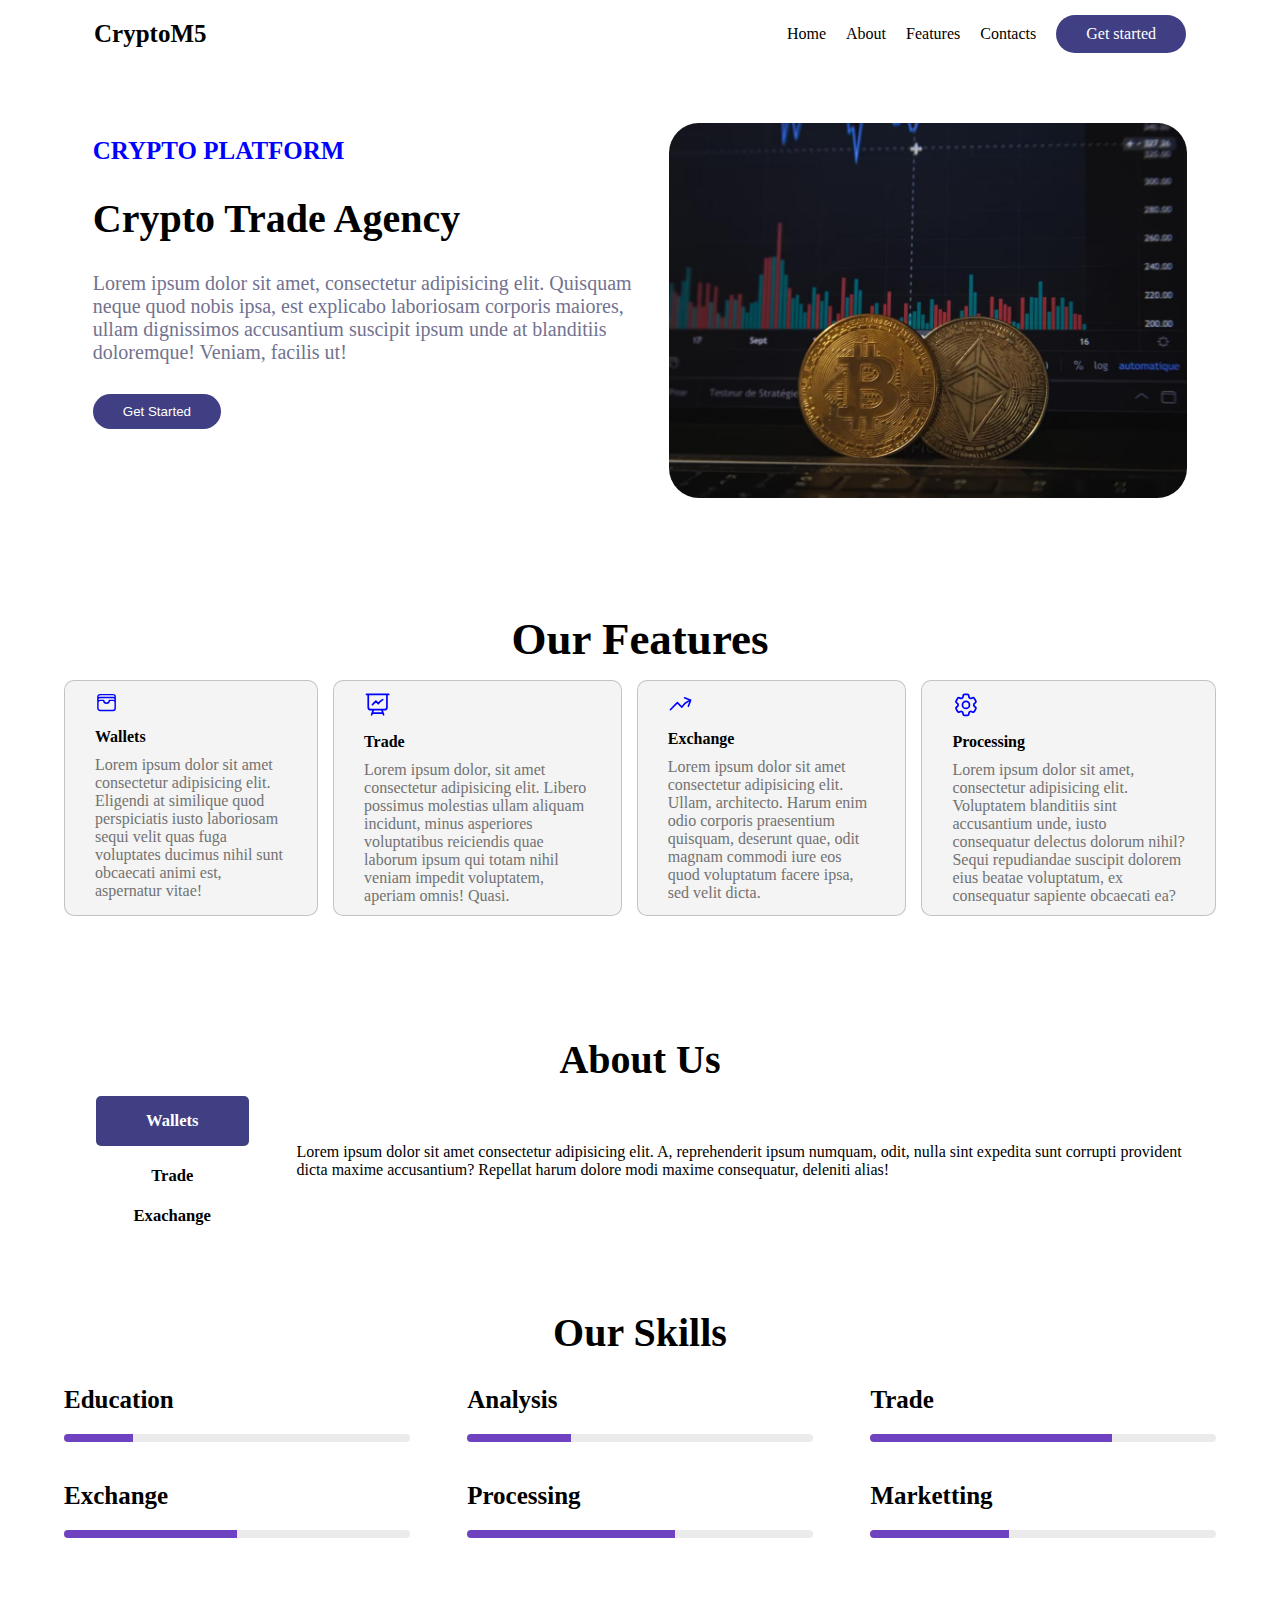
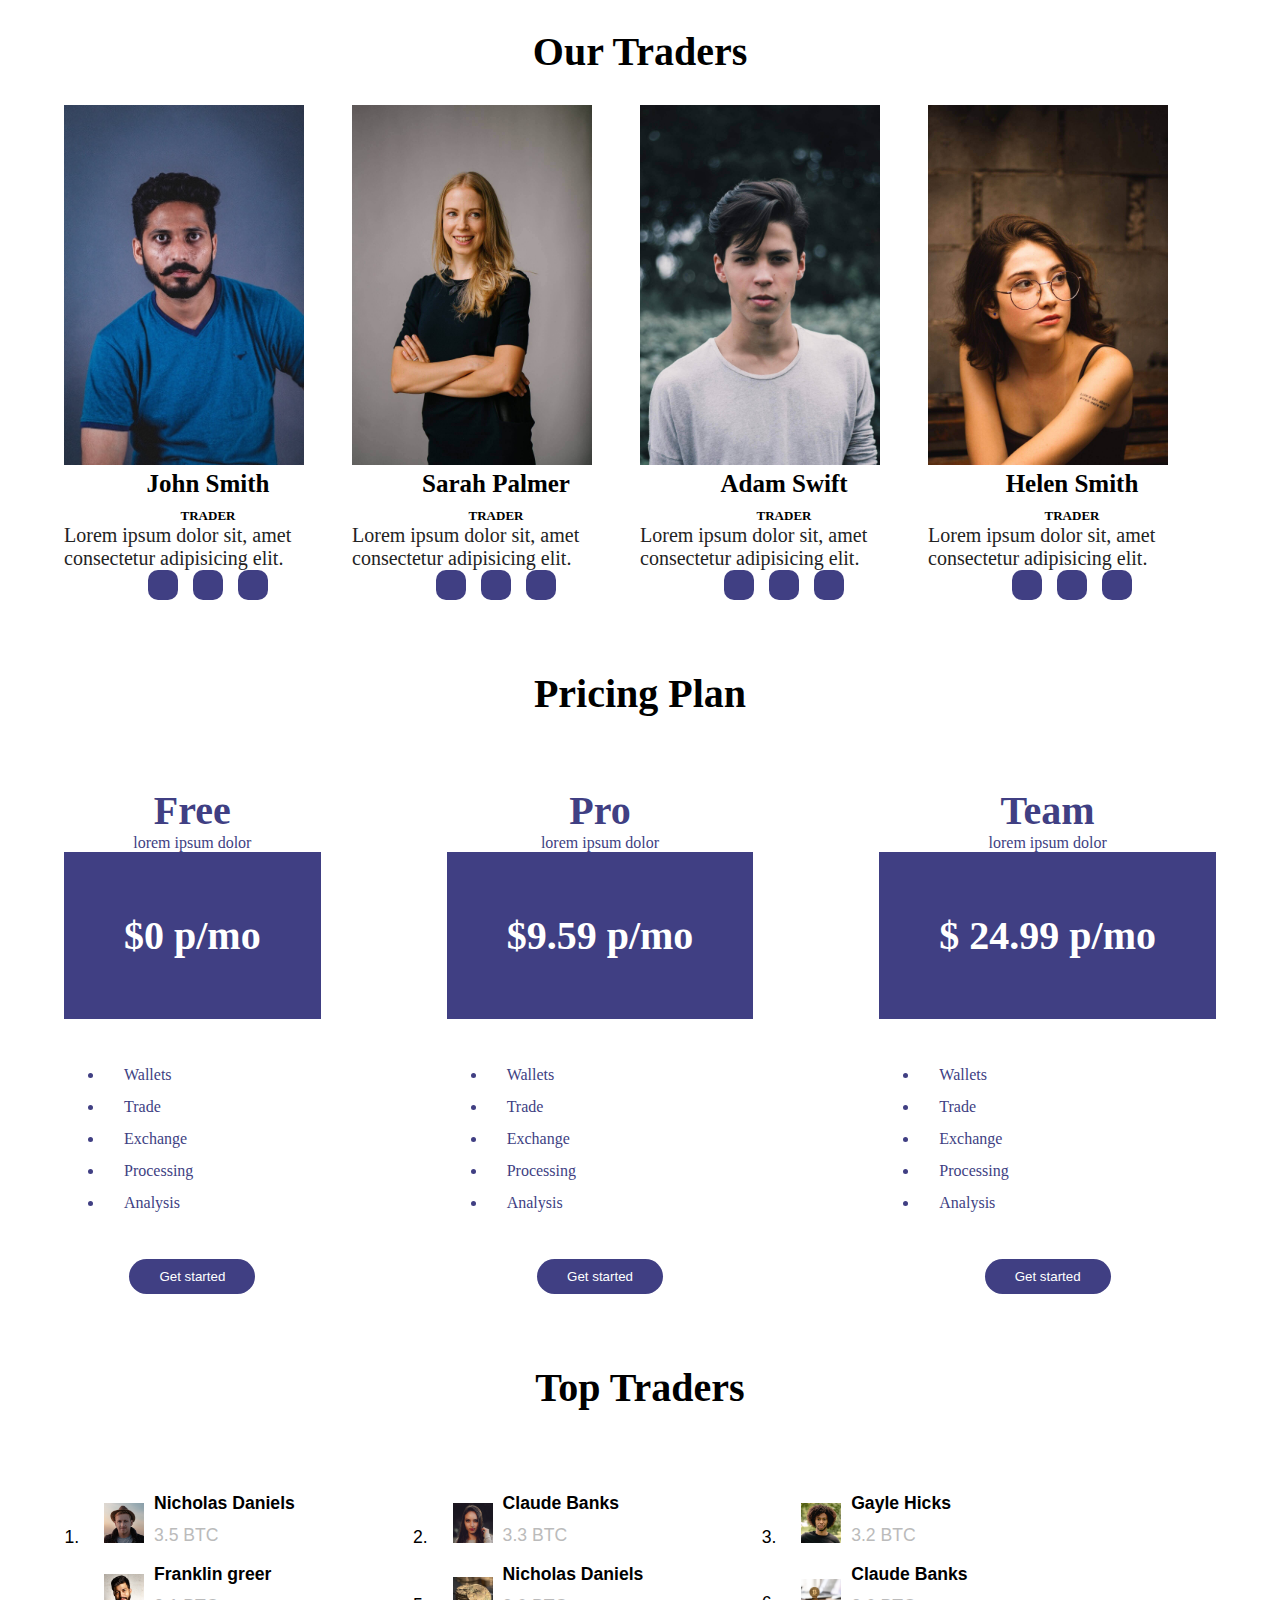
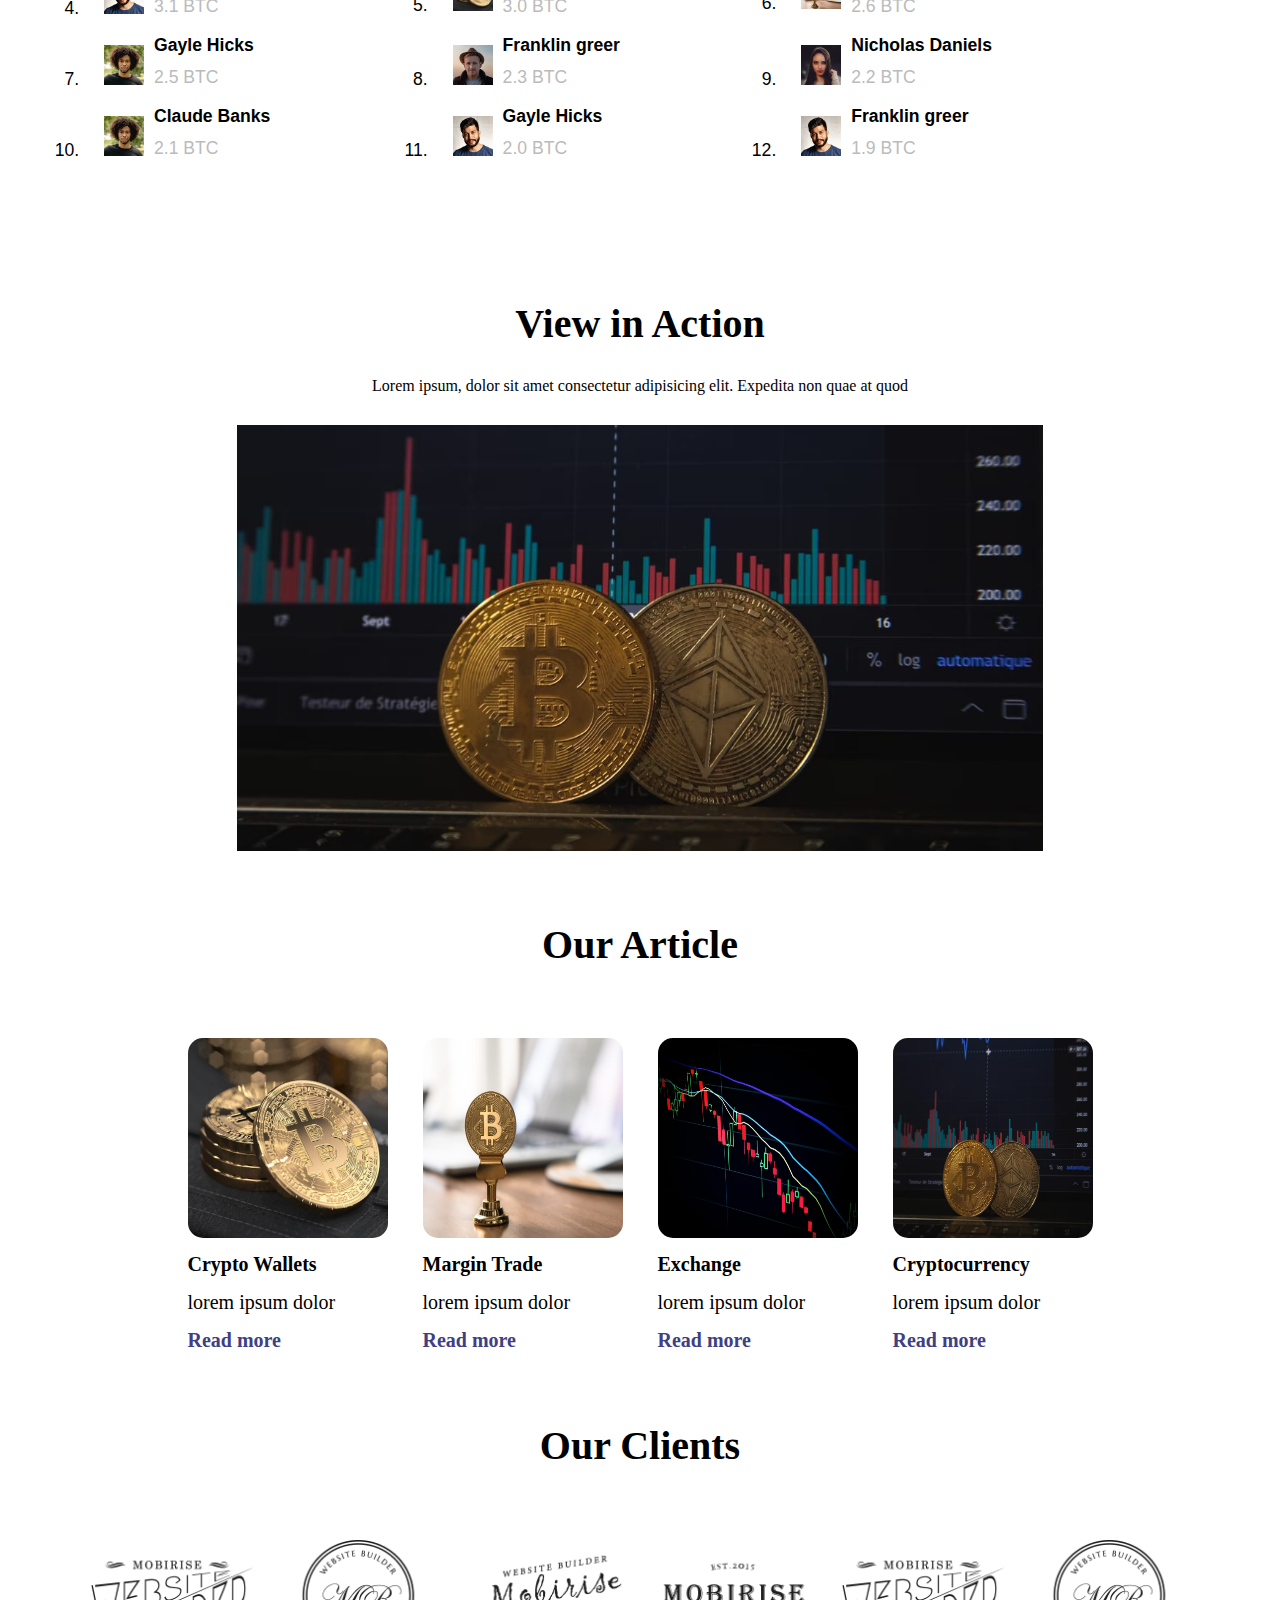
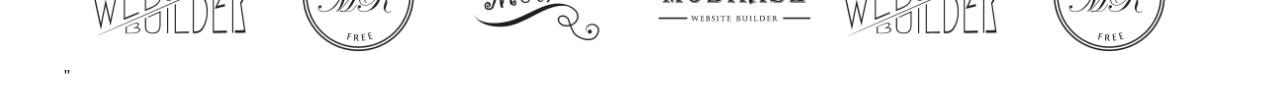
<file: index.html>
<!DOCTYPE html>
<html lang="en">
  <head>
    <meta charset="UTF-8" />
    <meta name="viewport" content="width=device-width, initial-scale=1.0" />
    <link
      rel="stylesheet"
      href="https://cdnjs.cloudflare.com/ajax/libs/font-awesome/6.4.2/css/all.min.css"
      integrity="sha512-z3gLpd7yknf1YoNbCzqRKc4qyor8gaKU1qmn+CShxbuBusANI9QpRohGBreCFkKxLhei6S9CQXFEbbKuqLg0DA=="
      crossorigin="anonymous"
      referrerpolicy="no-referrer"
    />
    <title>Landing page</title>

    <link rel="stylesheet" href="style.css" />
    <link rel="stylesheet" href="query.css" />
  </head>
  <body>
    <header>
      <h3>CryptoM5</h3>
      <nav>
        <a>Home</a>
        <a>About</a>
        <a>Features</a>
        <a>Contacts</a>
        <a class="get">Get started</a>
      </nav>
      <div class="hamburger">
        <span></span>
        <span></span>
        <span></span>
        <span></span>
      </div>
    </header>
    <main>
      <div class="text-container">
        <h3>CRYPTO PLATFORM</h3>
        <h1>Crypto Trade Agency</h1>
        <p class="note">
          Lorem ipsum dolor sit amet, consectetur adipisicing elit. Quisquam
          neque quod nobis ipsa, est explicabo laboriosam corporis maiores,
          ullam dignissimos accusantium suscipit ipsum unde at blanditiis
          doloremque! Veniam, facilis ut!
        </p>
        <button>Get Started</button>
      </div>
      <img class="feat" src="images/features4.jpg" alt="" />
    </main>
    <menu>
      <header class="features">
        <h2>Our Features</h2>
      </header>
      <div class="menu">
        <div class="term">
          <svg
            xmlns="http://www.w3.org/2000/svg"
            fill="none"
            viewBox="0 0 24 24"
            stroke-width="1.5"
            stroke="currentColor"
            class="w-6 h-6"
          >
            <path
              stroke-linecap="round"
              stroke-linejoin="round"
              d="M21 12a2.25 2.25 0 00-2.25-2.25H15a3 3 0 11-6 0H5.25A2.25 2.25 0 003 12m18 0v6a2.25 2.25 0 01-2.25 2.25H5.25A2.25 2.25 0 013 18v-6m18 0V9M3 12V9m18 0a2.25 2.25 0 00-2.25-2.25H5.25A2.25 2.25 0 003 9m18 0V6a2.25 2.25 0 00-2.25-2.25H5.25A2.25 2.25 0 003 6v3"
            />
          </svg>
          <h4>Wallets</h4>
          <p>
            Lorem ipsum dolor sit amet consectetur adipisicing elit. Eligendi at
            similique quod perspiciatis iusto laboriosam sequi velit quas fuga
            voluptates ducimus nihil sunt obcaecati animi est, aspernatur vitae!
          </p>
        </div>
        <div class="term">
          <svg
            xmlns="http://www.w3.org/2000/svg"
            fill="none"
            viewBox="0 0 24 24"
            stroke-width="1.5"
            stroke="currentColor"
            class="w-6 h-6"
          >
            <path
              stroke-linecap="round"
              stroke-linejoin="round"
              d="M3.75 3v11.25A2.25 2.25 0 006 16.5h2.25M3.75 3h-1.5m1.5 0h16.5m0 0h1.5m-1.5 0v11.25A2.25 2.25 0 0118 16.5h-2.25m-7.5 0h7.5m-7.5 0l-1 3m8.5-3l1 3m0 0l.5 1.5m-.5-1.5h-9.5m0 0l-.5 1.5m.75-9l3-3 2.148 2.148A12.061 12.061 0 0116.5 7.605"
            />
          </svg>

          <h4>Trade</h4>
          <p>
            Lorem ipsum dolor, sit amet consectetur adipisicing elit. Libero
            possimus molestias ullam aliquam incidunt, minus asperiores
            voluptatibus reiciendis quae laborum ipsum qui totam nihil veniam
            impedit voluptatem, aperiam omnis! Quasi.
          </p>
        </div>
        <div class="term">
          <svg
            xmlns="http://www.w3.org/2000/svg"
            fill="none"
            viewBox="0 0 24 24"
            stroke-width="1.5"
            stroke="currentColor"
            class="w-6 h-6"
          >
            <path
              stroke-linecap="round"
              stroke-linejoin="round"
              d="M2.25 18L9 11.25l4.306 4.307a11.95 11.95 0 015.814-5.519l2.74-1.22m0 0l-5.94-2.28m5.94 2.28l-2.28 5.941"
            />
          </svg>

          <h4>Exchange</h4>
          <p>
            Lorem ipsum dolor sit amet consectetur adipisicing elit. Ullam,
            architecto. Harum enim odio corporis praesentium quisquam, deserunt
            quae, odit magnam commodi iure eos quod voluptatum facere ipsa, sed
            velit dicta.
          </p>
        </div>
        <div class="term">
          <svg
            xmlns="http://www.w3.org/2000/svg"
            fill="none"
            viewBox="0 0 24 24"
            stroke-width="1.5"
            stroke="currentColor"
            class="w-6 h-6"
          >
            <path
              stroke-linecap="round"
              stroke-linejoin="round"
              d="M9.594 3.94c.09-.542.56-.94 1.11-.94h2.593c.55 0 1.02.398 1.11.94l.213 1.281c.063.374.313.686.645.87.074.04.147.083.22.127.324.196.72.257 1.075.124l1.217-.456a1.125 1.125 0 011.37.49l1.296 2.247a1.125 1.125 0 01-.26 1.431l-1.003.827c-.293.24-.438.613-.431.992a6.759 6.759 0 010 .255c-.007.378.138.75.43.99l1.005.828c.424.35.534.954.26 1.43l-1.298 2.247a1.125 1.125 0 01-1.369.491l-1.217-.456c-.355-.133-.75-.072-1.076.124a6.57 6.57 0 01-.22.128c-.331.183-.581.495-.644.869l-.213 1.28c-.09.543-.56.941-1.11.941h-2.594c-.55 0-1.02-.398-1.11-.94l-.213-1.281c-.062-.374-.312-.686-.644-.87a6.52 6.52 0 01-.22-.127c-.325-.196-.72-.257-1.076-.124l-1.217.456a1.125 1.125 0 01-1.369-.49l-1.297-2.247a1.125 1.125 0 01.26-1.431l1.004-.827c.292-.24.437-.613.43-.992a6.932 6.932 0 010-.255c.007-.378-.138-.75-.43-.99l-1.004-.828a1.125 1.125 0 01-.26-1.43l1.297-2.247a1.125 1.125 0 011.37-.491l1.216.456c.356.133.751.072 1.076-.124.072-.044.146-.087.22-.128.332-.183.582-.495.644-.869l.214-1.281z"
            />
            <path
              stroke-linecap="round"
              stroke-linejoin="round"
              d="M15 12a3 3 0 11-6 0 3 3 0 016 0z"
            />
          </svg>
          <h4>Processing</h4>
          <p>
            Lorem ipsum dolor sit amet, consectetur adipisicing elit. Voluptatem
            blanditiis sint accusantium unde, iusto consequatur delectus dolorum
            nihil? Sequi repudiandae suscipit dolorem eius beatae voluptatum, ex
            consequatur sapiente obcaecati ea?
          </p>
        </div>
      </div>
    </menu>
    <section>
      <h2>About Us</h2>
      <div class="div">
        <div class="us">
          <h5>Wallets</h5>
          <h5>Trade</h5>
          <h5>Exachange</h5>
        </div>
        <p>
          Lorem ipsum dolor sit amet consectetur adipisicing elit. A,
          reprehenderit ipsum numquam, odit, nulla sint expedita sunt corrupti
          provident dicta maxime accusantium? Repellat harum dolore modi maxime
          consequatur, deleniti alias!
        </p>
      </div>
    </section>
    <h1 class="our">Our Skills</h1>
    <div class="strength">
      <div class="skills">
        <h3>Education</h3>
        <div class="progressbar">
          <div class="filled w-20"></div>
        </div>
      </div>
      <div class="skills">
        <h3>Analysis</h3>
        <div class="progressbar">
          <div class="filled w-30"></div>
        </div>
      </div>
      <div class="skills">
        <h3>Trade</h3>
        <div class="progressbar">
          <div class="filled w-70"></div>
        </div>
      </div>
      <div class="skills">
        <h3>Exchange</h3>
        <div class="progressbar">
          <div class="filled w-50"></div>
        </div>
      </div>
      <div class="skills">
        <h3>Processing</h3>
        <div class="progressbar">
          <div class="filled w-60"></div>
        </div>
      </div>
      <div class="skills">
        <h3>Marketting</h3>
        <div class="progressbar">
          <div class="filled w-40"></div>
        </div>
      </div>
    </div>
    <main>
      <section>
        <h1 class="ourtrade">Our Traders</h1>
        <div class="group">
          <div>
            <img class="team" src="images/team1.jpg" alt="" />
            <h3 class="names">John Smith</h3>
            <h4>TRADER</h4>
            <p class="special">
              Lorem ipsum dolor sit, amet consectetur adipisicing elit.
            </p>
            <div class="icon">
              <i class="fa-brands fa-facebook"></i>
              <i class="fa-brands fa-twitter"></i>
              <i class="fa-brands fa-instagram"></i>
            </div>
          </div>
          <div>
            <img class="team" src="images/team2.jpg" alt="" />
            <h3 class="names">Sarah Palmer</h3>
            <h4>TRADER</h4>
            <p class="special">
              Lorem ipsum dolor sit, amet consectetur adipisicing elit.
            </p>
            <div class="icon">
              <i class="fa-brands fa-facebook"></i>
              <i class="fa-brands fa-twitter"></i>
              <i class="fa-brands fa-instagram"></i>
            </div>
          </div>
          <div>
            <img class="team" src="images/team3.jpg" alt="" />
            <h3 class="names">Adam Swift</h3>
            <h4>TRADER</h4>
            <p class="special">
              Lorem ipsum dolor sit, amet consectetur adipisicing elit.
            </p>
            <div class="icon">
              <i class="fa-brands fa-facebook"></i>
              <i class="fa-brands fa-twitter"></i>
              <i class="fa-brands fa-instagram"></i>
            </div>
          </div>
          <div>
            <img class="team" src="images/team4.jpg" alt="" />
            <h3 class="names">Helen Smith</h3>
            <h4>TRADER</h4>
            <p class="special">
              Lorem ipsum dolor sit, amet consectetur adipisicing elit.
            </p>
            <div class="icon">
              <i class="fa-brands fa-facebook"></i>
              <i class="fa-brands fa-twitter"></i>
              <i class="fa-brands fa-instagram"></i>
            </div>
          </div>
        </div>
      </section>
    </main>
    <section class="head">
      <h1 class="plan">Pricing Plan</h1>
      <div class="plans-container">
        <div class="Pricing">
          <h3 class="top-head">Free</h3>
          <p class="lorem">lorem ipsum dolor</p>
          <h4>$0 p/mo</h4>
          <ul>
            <li>Wallets</li>
            <li>Trade</li>
            <li>Exchange</li>
            <li>Processing</li>
            <li>Analysis</li>
          </ul>
          <button>Get started</button>
        </div>
        <div class="Pricing">
          <h3 class="top-head">Pro</h3>
          <p class="lorem">lorem ipsum dolor</p>
          <h4>$9.59 p/mo</h4>
          <ul>
            <li>Wallets</li>
            <li>Trade</li>
            <li>Exchange</li>
            <li>Processing</li>
            <li>Analysis</li>
          </ul>
          <button>Get started</button>
        </div>
        <div class="Pricing">
          <h3 class="top-head">Team</h3>
          <p class="lorem">lorem ipsum dolor</p>
          <h4>$ 24.99 p/mo</h4>
          <ul>
            <li>Wallets</li>
            <li>Trade</li>
            <li>Exchange</li>
            <li>Processing</li>
            <li>Analysis</li>
          </ul>
          <button class="but">Get started</button>
        </div>
      </div>
    </section>
    <section>
      <h1 class="top">Top Traders</h1>
      <ol class="top-faces">
        <li>
          <div class="container">
            <i class="fa-solid fa-circle-check"></i>
            <img src="images/face1.jpg" alt="" />
            <div class="btc">
              <strong>Nicholas Daniels</strong>
              <p>3.5 BTC</p>
            </div>
          </div>
        </li>
        <li>
          <div class="container">
            <i class="fa-solid fa-circle-check"></i>
            <img src="images/face2.jpg" alt="" />
            <div class="btc">
              <strong>Claude Banks</strong>
              <p>3.3 BTC</p>
            </div>
          </div>
        </li>
        <li>
          <div class="container">
            <i class="fa-solid fa-circle-check"></i>
            <img src="images/face3.jpg" alt="" />
            <div class="btc">
              <strong>Gayle Hicks</strong>
              <p>3.2 BTC</p>
            </div> 
          </div>
        </li>
        <li>
          <div class="container">
            <i class="fa-solid fa-circle-check"></i>
            <img src="images/face4.jpg" alt="" />
            <div class="btc">
              <strong>Franklin greer</strong>
              <p>3.1 BTC</p>
            </div>
          </div>
        </li>
        <li>
          <div class="container">
            <i class="fa-solid fa-circle-check"></i>
            <img src="images/features1.jpg" alt="" />
            <div class="btc">
              <strong>Nicholas Daniels</strong>
              <p>3.0 BTC</p>
            </div>
          </div>
        </li>
        <li>
          <div class="container">
            <i class="fa-solid fa-circle-check"></i>
            <img src="images/features2.jpg" alt="" />
            <div class="btc">
              <strong>Claude Banks</strong>
              <p>2.6 BTC</p>
            </div>
          </div>
        </li>
        <li>
          <div class="container">
            <i class="fa-solid fa-circle-check"></i>
            <img src="images/face3.jpg" alt="" />
            <div class="btc">
              <strong>Gayle Hicks</strong>
              <p>2.5 BTC</p>
            </div>
          </div>
        </li>
        <li>
          <div class="container">
            <i class="fa-solid fa-circle-check"></i>
            <img src="images/face1.jpg" alt="" />
            <div class="btc">
              <strong>Franklin greer</strong>
              <p>2.3 BTC</p>
            </div>
          </div>
        </li>
        <li>
          <div class="container">
            <i class="fa-solid fa-circle-check"></i>
            <img src="images/face2.jpg" alt="" />
            <div class="btc">
              <strong>Nicholas Daniels</strong>
              <p>2.2 BTC</p>
            </div>
          </div>
        </li>
        <li>
          <div class="container">
            <i class="fa-solid fa-circle-check"></i>
            <img src="images/face3.jpg" alt="" />
            <div class="btc">
              <strong>Claude Banks</strong>
              <p>2.1 BTC</p>
            </div>
          </div>
        </li>
        <li>
          <div class="container">
            <i class="fa-solid fa-circle-check"></i>
            <img src="images/face4.jpg" alt="" />
            <div class="btc">
              <strong>Gayle Hicks</strong>
              <p>2.0 BTC</p>
            </div>
          </div>
        </li>
        <li>
          <div class="container">
            <i class="fa-solid fa-circle-check"></i>
            <img src="images/face4.jpg" alt="" />
            <div class="btc">
              <strong>Franklin greer</strong>
              <p>1.9 BTC</p>
            </div>
          </div>
        </li>
      </ol>
    </section>
    <section>
      <h1 class="view">View in Action</h1>
      <div class="action">
        <p>
          Lorem ipsum, dolor sit amet consectetur adipisicing elit. Expedita non
          quae at quod
        </p>
      </div>
      <div class="video">
        <img src="images/video1.jpg" alt="" />
      </div>
    </section>
    <section>
      <h1 class="article">Our Article</h1>
      <div class="overall">
        <div class="sameview">
          <img src="images/features1.jpg" alt="" />
          <strong class="first">Crypto Wallets</strong>
          <p>lorem ipsum dolor</p>
          <strong class="read">Read more</strong>
        </div>

        <div class="sameview">
          <img src="images/features2.jpg" alt="" />
          <strong class="first">Margin Trade</strong>
          <p>lorem ipsum dolor</p>
          <strong class="read">Read more</strong>
        </div>

        <div class="sameview">
          <img src="images/features3.jpg" alt="" />
          <strong class="first">Exchange</strong>
          <p>lorem ipsum dolor</p>
          <strong class="read">Read more</strong>
        </div>

        <div class="sameview">
          <img src="images/features4.jpg" alt="" />
          <strong class="first">Cryptocurrency</strong>
          <p>lorem ipsum dolor</p>
          <strong class="read">Read more</strong>
        </div>
      </div>
    </section>
    <section>
      <h1 class="clients">Our Clients</h1>
      <div class="png">
        <img src="images/1.png" alt="" />
        <img src="images/2.png" alt="" />
        <img src="images/3.png" alt="" />
        <img src="images/4.png" alt="" />
        <img src="images/5.png" alt="" />
        <img src="images/6.png" alt="" />
      </div>
    </section>
  </body>
</html>
''
</file>
<file: style.css>
* {
  margin: 0;
  padding: 0;
  box-sizing: border-box;
}
body {
  /* width: 1100px; */
  /* width: 90%; */
  width: clamp(300px, 90%, 1300px);
  /* width: 90%;
  min-width: 300px;
  max-width: 1100px; */
  margin: 0 auto;
}
header {
  display: flex;
  justify-content: space-between;
  align-items: center;
  padding: 15px 30px;
}
.hamburger {
  /* display: flex; */
  display: none;
  flex-direction: column;
  width: 35px;
  gap: 2px;
}
.hamburger span {
  display: block;
  background-color: #212121;
  width: 100%;
  height: 5px;
  border-radius: 5px;
}
.hamburger span:nth-child(even) {
  width: 70%;
  align-self: flex-end;
}
h3 {
  font-size: 25px;
}
nav {
  display: flex;
  align-items: center;
  gap: 20px;
}
main {
  display: flex;
  justify-content: center;
  align-items: center;
}
.text-container h3 {
  color: blue;
}
h1 {
  margin-block: 30px;
}
p.note {
  margin-block: 30px;
  color: rgb(114, 114, 144);
}
.feat {
  margin-top: 55px;
  border-radius: 30px;
  width: 45%;
  justify-content: space-between;
}
button {
  background-color: #403f83;
  color: white;
  border-radius: 25px;
  border: none;
  padding: 10px 30px;
}
.get {
  border-radius: 25px;
  background-color: #403f83;
  color: white;
  padding: 10px 30px;
}
.text-container {
  width: 50%;
  font-size: 20px;
}
.menu {
  display: flex;
  justify-content: space-between;
  gap: 15px;
}
.features {
  display: flex;
  align-items: center;
  justify-content: center;
  font-size: 30px;
  margin-top: 100px;
}
.w-6 {
  width: 12%;
  color: blue;
  margin-bottom: 10px;
}
.term {
  border: 1px solid rgba(0, 0, 0, 0.2);
  border-radius: 10px;
  padding: 10px 30px;
  background-color: #f4f4f4;
  font-size: 16px;
  margin-bottom: 20px;
}
.term h4 {
  margin-bottom: 10px;
}
.term p {
  color: #727272;
}
section h2 {
  text-align: center;
  font-size: 40px;
  margin-top: 100px;
}
.div {
  display: flex;
  justify-content: center;
  align-items: center;
  gap: 16px;
}
.us {
  padding: 0.8rem 2rem;
  font-weight: bold;
  color: black;
  display: flex;
  gap: 20px;
  flex-direction: column;
  text-align: center;
  font-size: 20px;
}
.us h5:first-child {
  background-color: #403f83;
  color: white;
  border-radius: 5px;
  text-align: center;
  padding: 15px 50px;
}

.progressbar {
  width: 100%;
  height: 8px;
  background-color: rgba(206, 206, 206, 0.4);
  margin-block: 20px;
  border-radius: 8px;
}
.filled {
  background-color: #6f42c1;
  width: 30%;
  height: 100%;
  /* border-radius: inherit; */
  border-top-left-radius: inherit;
  border-bottom-left-radius: inherit;
}
.strength {
  /* margin-top: 100px; */
  display: flex;
  justify-content: space-between;
  flex-wrap: wrap;
  gap: 20px;
}
.skills {
  width: 30%;
}

.w-20 {
  width: 20%;
}
.w-30 {
  width: 30%;
}
.w-70 {
  width: 70%;
}
.w-40 {
  width: 40%;
}
.w-50 {
  width: 50%;
}
.w-60 {
  width: 60%;
}
.our {
  text-align: center;
  margin-top: 70px;
  font-size: 40px;
}

.ourtrade {
  display: flex;
  justify-content: center;
  align-items: center;
  margin-top: 70px;
  font-size: 40px;
}
.names {
  text-align: center;
}
.group h4 {
  text-align: center;
  font-size: small;
  margin-top: 10px;
}
.group {
  display: flex;
  font-size: 20px;
}
.special {
  color: rgb(35, 35, 35);
}
.group .team {
  width: 240px;
}

.fa-brands {
  color: blue;
  font-size: 30px;
  background: #403f83;
  padding: 15px;
  font-size: 22px;
  border-radius: 10px;
  color: white;
}
.fa-brands:hover {
  color: #403f83;
  background: white;
  border: 1px solid #403f83;
}
.icon {
  display: flex;
  justify-content: center;
  gap: 15px;
}
.plan {
  text-align: center;
  margin: 70px;
  font-size: 40px;
}
.plans-container {
  display: flex;
  justify-content: space-between;
  padding: 60p;
  color: #403f83;
  text-align: center;
}
.top-head {
  font-size: 40px;
  color: #403f83;
}

.lorem {
    color: #403f83;
}
.head h4 {
  font-size: 40px;
  margin-bottom: 20px;
  background-color: #403f83;
  color: white;
  padding: 60px;
}

.Pricing ul {
  width: 50px;
  margin: 40px;
  text-align: left;
  line-height: 2;
}

li {
  padding-left: 20px;
}
.top {
  text-align: center;
  margin: 70px;
  font-size: 40px;
}
.top-faces img {
  width: 40px;
  /* display: flex; */
  justify-content: space-between;
  /* flex-wrap: wrap;  */
  gap: 20px;
  margin-top: 8px;
}
.top-faces {
  padding: 10px 20px;
  padding-bottom: 50px;
  margin-bottom: 60px;
  display: flex;
  /* flex-direction: column; */
  /* min-height: 300px; */
  flex-wrap: wrap;
  gap: 15px;
  font-family: sans-serif;
  font-size: 1.1rem;
  line-height: 1.5rem;
}
.top-faces li{
  width: 30%;
}
.container {
  display: flex;
  align-items: center;
  gap: 10px;
  position: relative;
}
.fa-circle-check {
  position: absolute;
  z-index: 5;
  bottom: 0;
  left: 20px;
  color: #403f83;
  width: 20px;
  height: 20px;
  /* cursor: pointer; */
}
.view {
  display: flex;
  justify-content: center;
  align-items: center;
  margin-top: 90px;
  font-size: 40px;
}
.action {
  text-align: center;
}
.video {
  display: flex;
  justify-content: center;
  margin-bottom: 70px;
}
.video img {
  /* object-fit: cover; */
  width: 70%;
  padding-top: 30px;
}
.article {
  text-align: center;
  margin: 70px;
  font-size: 40px;
}
.overall img {
  width: 200px;
  aspect-ratio: 1/1;
  display: block;
  border-radius: 15px;
}
.overall {
  display: flex;
  margin-bottom: 20px;
  /* border: 1px solid; */
  /* justify-content: space-between; */
  justify-content: center;
  gap: 35px;
  font-size: 20px;
}
.first {
  align-items: center;
  display: inline-block;
  margin-block: 15px;
}

.read {
  display: inline-block;
  color: #403f83;
  margin-top: 15px;
}
.top-faces p {
  color: rgb(187, 187, 187);
}
.btc {
  display: flex;
  gap: 8px;
  flex-direction: column;
}
.clients {
  text-align: center;
  margin: 70px;
  font-size: 40px;
}
.png {
  display: flex;
  justify-content: center;
  /* width: 140px; */
  gap: 15px;
  margin-bottom: 15px;
  /* padding-left: 50px; */
}

.png img {
  width: 15%;
}
</file>
<file: query.css>
/* import another css file  */
/* @import url(style.css); */
/* media query  */
/* max-width */
/* @media (max-width: 600px) {
  body {
    border-color: red;
  }
} */

/* @media (max-width: 950px) {
  body {
    border: 5px solid green;
    border-color: green;
  }

*/
/* min-width */
/* @media (min-width: 700px) {
  .text-container h3 {
    color: red;
  }
} */

@media (max-width: 900px) {
  header nav {
    display: none;
  }
  .hamburger {
    display: flex;
  }
  main {
    flex-direction: column;
    text-align: center;
  }
  .menu {
    flex-direction: column;
    align-items: center;
  }
  .term {
    width: 80%;
  }

  .us {
    flex-direction: row;
  }

  .div,
  .plans-container,
  .overall {
    flex-direction: column;
  }
  .top-faces li {
    width: 40%;
  }
}

@media (max-width: 700px) {
  .skills {
    width: 40%;
  }
  .top-faces li {
    width: 70%;
  }
}

@media (max-width: 600px) {
  .term {
    width: 90%;
  }
  .strength {
    /* flex-direction: column; */
    justify-content: center;
  }
  .skills {
    width: 70%;
  }
  .png {
    flex-direction: column;
    align-items: center;
  }
}

@media (max-width: 800px) {
  .group {
    flex-direction: column;
  }
}
</file>
